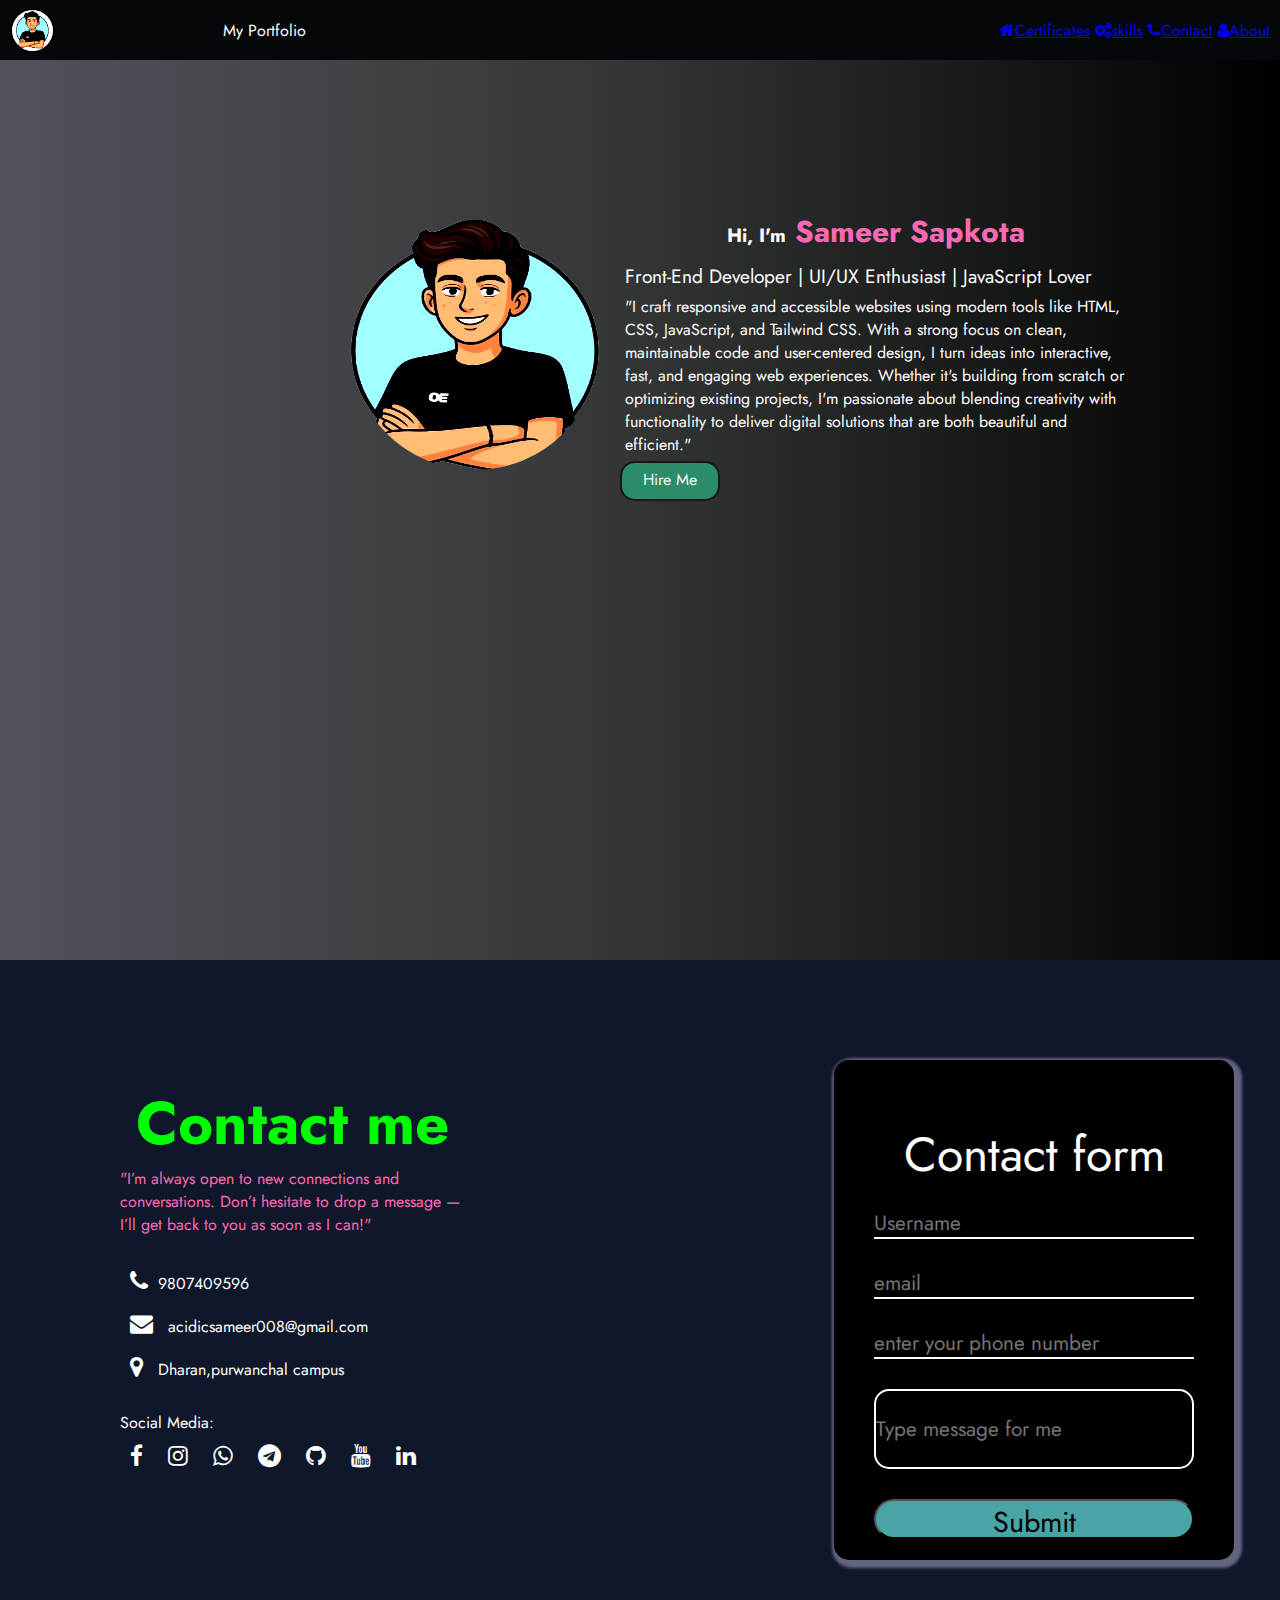
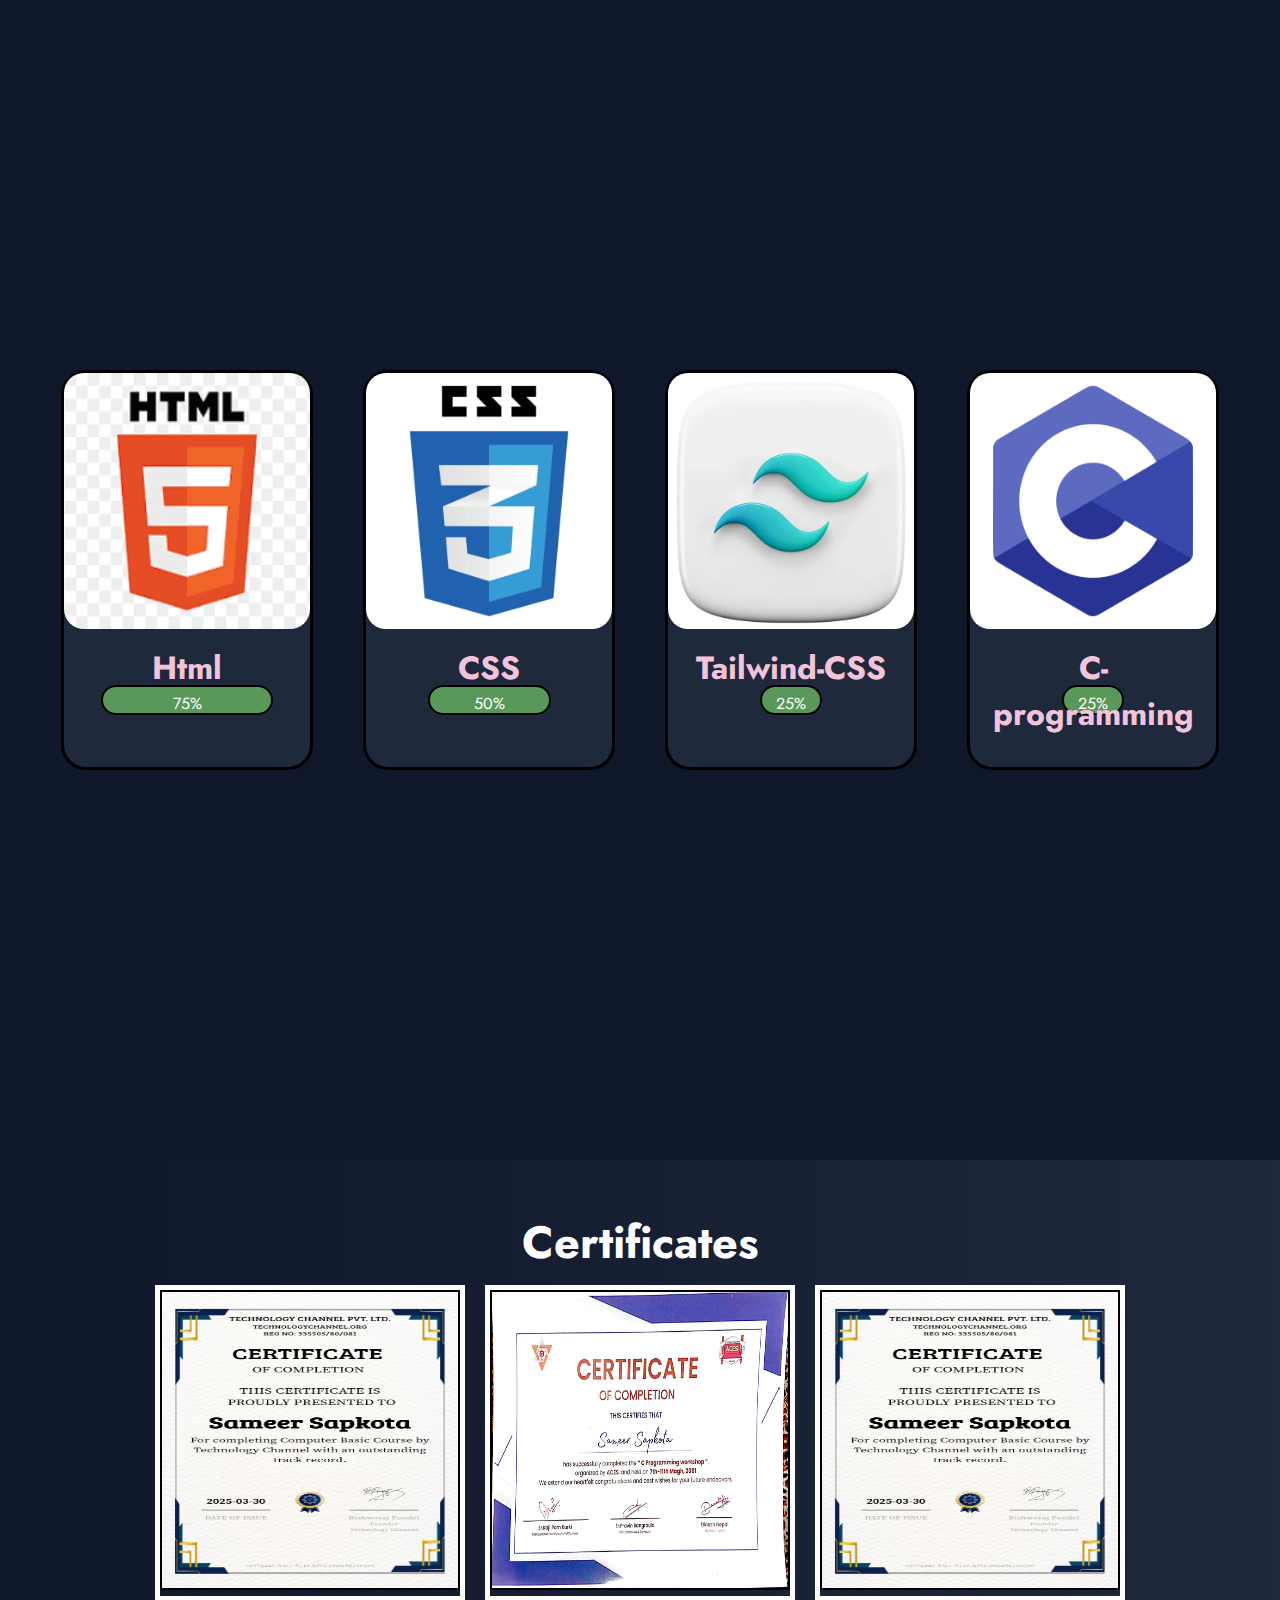
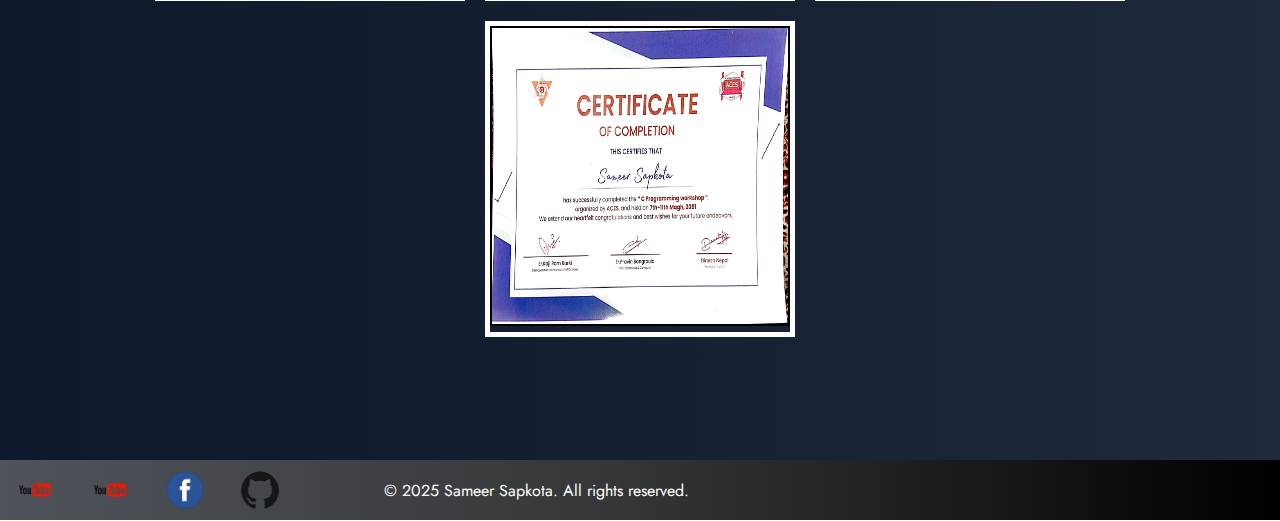
<file: index.html>
<!DOCTYPE html>
<html lang="en">
<head>
    <meta charset="UTF-8">
    <meta name="viewport" content="width=device-width, initial-scale=1.0">
    <link rel="stylesheet" href="style.css">
    <link href='https://fonts.googleapis.com/css?family=Jost' rel='stylesheet'>
   <link rel="shortcut icon" href="logonav.png" type="image/x-icon">
    <link rel="stylesheet" href="https://cdnjs.cloudflare.com/ajax/libs/font-awesome/4.7.0/css/font-awesome.min.css">
   
    <link rel="stylesheet" href="style.css">
</head>
<body>

    <div class="navbar">
    
        <img src="logo.jpg"  class="logo" alt="logo">
        
         <div  class="portfolio">
            <p> My Portfolio</p>
         </div>
        <div class="nav2">
            <a href="#certificates"  ><i class="fa fa-home"></i>Certificates</a>
            <a href="#skills"><i class="fa fa-cogs"></i>skills</a>
            
            <a href="#contact" ><i class="fa fa-phone"></i>Contact</a>
       <a href="#about" ><i class="fa fa-user"></i>About</a>
    </div></div>


<section id="about">
    <div class="herosection ">
        <img src="logonav.png" alt="">
    </div>
    <div class="herotext">
        <h1 class="intro">Hi, I'm<span> Sameer Sapkota</h1></span>
        <p class="infotext1">Front-End Developer | UI/UX Enthusiast | JavaScript Lover</p>
        <p class="infotext2">"I craft responsive and accessible websites using modern tools like HTML, CSS, JavaScript, and Tailwind CSS. With a strong focus on clean, maintainable code and user-centered design, I turn ideas into interactive, fast, and engaging web experiences. Whether it's building from scratch or optimizing existing projects, I'm passionate about blending creativity with functionality to deliver digital solutions that are both beautiful and efficient."</p>
        
        <a href="#contact" target="_blank">Hire Me</a>
    </div>
</section>
<section id="contact">
  <div class="consec1">
<h1> Contact me </h1>
<p> "I’m always open to new connections and conversations. Don’t hesitate to drop a message — I’ll get back to you as soon as I can!" </p><br>
<i class="fa fa-phone"></i>9807409596<br>
<i class="fa fa-envelope"></i> acidicsameer008@gmail.com<br>
<i class="fa fa-map-marker"></i> Dharan,purwanchal campus<br><br>
 Social Media:<br>

<a href="https://www.facebook.com" target="_blank">
  <i class="fa fa-facebook-f"></i>
</a>
<a href="https://www.instagram.com/" target="_blank">
    <i class="fa fa-instagram"> </i></a>
    <a href="http://whatsapp.com" target="_blank" rel="noopener noreferrer">
        <i class="fa fa-whatsapp"></i></a>
        <a href="http://telegram.com" target="_blank" rel="noopener noreferrer">
            <i class="fa fa-telegram"></i></a>
            <a href="http://github.com" target="_blank" rel="noopener noreferrer">
            <i class="fa fa-github"></i></a>
            <a href="http://youtube.com" target="_blank" rel="noopener noreferrer">
            <i class="fa fa-youtube"></i>
            <a href="http://linkedin.com" target="_blank" rel="noopener noreferrer">
            <i class="fa fa-linkedin"></i></a>
            
      
   


</div>
  <div class="consec2"> 
      <div class="text1">
        Contact form</div> 
        <div class="register">
        
            </i><input type="text" placeholder="Username" name="username" /></div>
    <div class="email">
            <input type="email" placeholder="email" name="email" /></div>
            <div class="phone">
             <input type="number" name="number" placeholder="enter your phone number"></div>
             <div class="comment">
                <input type="message" name="message" placeholder="Type message for me ">
             </div>
              <div class="submit">
               <button>Submit</button>
            </div>
    </div>
  </div>
 </section>
<section id="skills">
<div class="skillsec skillsechtml">
    <img src="./image/html.png" alt="">
   <h1>Html</h1> 
   <div class="progress-bar">
   75%
</div>
</div>

<div class="skillsec skillseccss">
     <img src="./image/css.png" alt="">
   <h1>CSS</h1> 
   <div class="progress-bar">
   50%
</div>
</div>
<div class="skillsec  skillsectailwind">
    <img src="./image/tailwind.png" alt="">
   <h1>Tailwind-CSS</h1> 
   <div class="progress-bar">
   25%
</div>
</div>

<div class="skillsec skillseccprogramming">
   <img src="./image/cprogramming.png" alt="">
   <h1>C-programming</h1> 
   <div class="progress-bar">
   25%
</div>
</div>
</section>
<section id="certificates">
    <h3> Certificates</h3>
    <div class="certificatesflex">
        <div class="cf1 cf"><img src="certificate-693.png" alt=""></div>
        <div class="cf2 cf"><img src="workshop.jpg" alt=""></div>
        <div class="cf1 cf"><img src="certificate-693.png" alt=""></div>
        <div class="cf2 cf"><img src="workshop.jpg" alt=""></div>
    </div>
    
</section>

<footer>
    <div class="footer1">
    <a href="https://www.youtube.com/@damnit2"><img src="./image/youtube.png" alt="youtube"></a>
    <a href="https://www.youtube.com/@damnit2"><img src="./image/youtube.png" alt="instagram"></a>
    <a href="https://www.youtube.com/@damnit2"><img src="./image/facebook.png" alt="facebook"></a>
    <a href="https://www.youtube.com/@damnit2"><img src="./image/github.png" alt="github"></a>
   </div>
   <div class="footer2"> © 2025 Sameer Sapkota. All rights reserved.</div>
</footer>
</body>
</html>
</file>
<file: style.css>
* {
  margin: 0px;
  padding: 0px;
  box-sizing: border-box;
  font-family: "jost";
  scroll-behavior: smooth;
}
/* ...........................................navbar................................ */
/* ...........................................navbar................................ */
/* ...........................................navbar................................ */
/* ...........................................navbar................................ */
.navbar {
  height: 60px;
  
  background-color: #05070b;

  display: flex;
  flex-wrap: wrap;
  justify-content: space-between;
  align-items: center;
  padding: 0 10px;
}

nav {
  position: sticky;
  top: 0;
}

.logo {
  height: 45px;
  width: 45px;
  border-radius: 50%;
  margin-right: 10px;
  border: 2px solid rgb(5, 1, 1);
  filter: contrast(1.5) brightness(110%);
}

.nav3 a {
  text-decoration: none;
  color: white;
  padding: 15px;
  display: inline-block;
  margin: 3px;
}

.portfolio {
  width: 50%;
  color: white;
  margin-left: 10px;
}

.nav3 a:hover {
  background-color: rgb(111, 200, 111);
  cursor: pointer;
}

.nav3 a:active {
  background-color: rgb(123, 77, 184);
}

.nav3 i {
  margin-right: 5px;
  color: white;
}

/* --------------------contact------------ */
/* --------------------contact------------ */
/* --------------------contact------------ */
/* --------------------contact------------ */
/* --------------------contact------------ */

#contact {
  display: flex;
  flex-wrap: wrap;
  height: 100vh;
  background-color: #0f172a;
  color: white;

  .consec1 {
    width: 30%;
    margin-left: 100px;
    margin-top: 100px;
    margin-right: 100px;
    /* text-decoration: none;  */
    padding: 20px;
    & h1 {
      font-size: 60px;
      color: lime;
    }

    & i {
      color: white;
      font-size: 23px;
      margin: 10px;
    }
    & p {
      color: hotpink;
    }
    & a {
      text-decoration: none;
    }
  }

  .consec2 {
    /* width:100%; */
    margin-left: 250px;
    margin-top: 100px;
    color: white;
    height: 500px;
    width: 400px;
    background-color: black;
    border-radius: 15px;
    box-shadow: 3px 3px 3px 5px rgba(156, 150, 187, 0.6);
    padding: 20px;
    & .text1 {
      text-align: center;
      font-size: 3rem;
      color: white;
      padding-top: 40px;
    }

    & .register {
      margin-top: 20px;
      margin-left: 20px;
      margin-right: 20px;
      margin-bottom: 30px;
    }
    & .register input {
      width: 100%;
      height: 30px;
      border: none;
      border-bottom: 2px solid white;
      outline: none;
      background: transparent;
      color: white;
      font-size: 1.3rem;
    }
    & .email {
      margin-top: 20px;
      margin-left: 20px;
      margin-right: 20px;
      margin-bottom: 30px;
    }
    & .email input {
      width: 100%;
      height: 30px;
      border: none;
      border-bottom: 2px solid white;
      outline: none;
      background: transparent;
      color: white;
      font-size: 1.3rem;
    }
    & .phone {
      margin-top: 20px;
      margin-left: 20px;
      margin-right: 20px;
      margin-bottom: 30px;
    }
    & .phone input {
      width: 100%;
      height: 30px;
      border: none;
      border-bottom: 2px solid white;
      outline: none;
      background: transparent;
      color: white;
      font-size: 1.3rem;
    }
    & .comment {
      margin-top: 20px;
      margin-left: 20px;
      margin-right: 20px;
      margin-bottom: 30px;
    }
    & .comment input {
      width: 100%;
      height: 80px;
      border: 2px solid white;
      border-radius: 15px;
      outline: none;
      background: transparent;
      color: white;
      font-size: 1.3rem;
    }

    & .submit {
      margin-top: 10px;
      text-align: center;
      margin-left: 20px;
      margin-right: 20px;
    }
    & .submit button {
      width: 100%;
      text-decoration: none;
      background-color: rgb(73, 165, 165);
      height: 40px;
      border-radius: 20px;
      font-size: 1.8rem;
    }
    & .login button:hover {
      background-color: rgb(21, 147, 40);
      color: black;
    }
  }
}

/* ******************************************about****************************************** */
/* ******************************************about****************************************** */
/* ******************************************about****************************************** */
/* ******************************************about****************************************** */
/* ******************************************about****************************************** */
#about {
  background: linear-gradient(90deg, #50535b, #333535, black);
  display: flex;
 
  height: 100vh;
  color: white;
}

.herosection img {
  height: 250px;
  width: 250px;
  border-radius: 50%;
  margin-left: 350px;
  margin-top: 160px;
  filter: contrast(1.4) brightness(110%);
}

.herotext {
  color: white;
  width: 40%;
  margin-top: 150px;
  margin-left: 20px;
}
.herotext span {
  color: hotpink;
  font-size: 30px;
}
.herotext a {
  display: block;
  text-decoration: none;
  color: rgb(247, 243, 246);
  border: 2px solid rgb(23, 23, 23);
  background-color: rgb(43, 140, 105);
  height: 40px;
  width: 100px;
  border-radius: 15px;
  text-align: center;
  padding: 5px;
}

.intro {
  padding-bottom: 4px;
  font-size: larger;
  white-space: nowrap;
  overflow: hidden;
  animation-name: typing, blink;
  animation-duration: 4s, 0.7s;
  animation-timing-function: steps(30, end), step-end;
  animation-iteration-count: infinite, infinite;
}

@keyframes typing {
  from {
    width: 0;
  }
  to {
    width: 280px;
  }
}

@keyframes blink {
  from,
  to {
    border-color: transparent;
  }
  50% {
    border-color: black;
  }
}

.infotext1 {
  font-size: larger;
  color: white;
  margin: 5px;
}
.infotext2 {
  margin: 5px;
  font-size: medium;
  color: white;
}
.herotext :last-child:hover{
background-color: rgb(1, 15, 1);
color:white;
transition: all;
transition-duration: 1s;
transition-timing-function: ease-in-out;
transform: scale(1.1);
height:40px;
width:110px;

}

/* ################################################# footer##################################################### */
/* ################################################# footer##################################################### */
/* ################################################# footer##################################################### */
/* ################################################# footer##################################################### */
/* ################################################# footer##################################################### */
footer {
  height: 60px;
  display: flex;
  background: linear-gradient(90deg, #50535b, #333535, black);

  box-sizing: border-box;
}
.footer2 {
  color: white;
  width: 50%;

  align-content: center;
}
.footer1 {
  justify-content: center;
  width: 30%;
}

footer img {
  height: 50px;
  padding-left: 10px;
  padding-right: 10px;
  margin-top: 5px;
  display: inline block;
  align-content: center;
  box-sizing: border-box;
  background-size: cover;
}
footer img:hover {
  background-color: white;
  border: 1px solid black;
  border-radius: 15px;
}
/* !!!!!!!!!!!!!!!!!!!!!!!!!!!!!!!!!!!!   skills !!!!!!!!!!!!!!!!!!!!!!!!!!!!!!!!!!!!!!!!!! */
/* !!!!!!!!!!!!!!!!!!!!!!!!!!!!!!!!!!!!   skills !!!!!!!!!!!!!!!!!!!!!!!!!!!!!!!!!!!!!!!!!! */
/* !!!!!!!!!!!!!!!!!!!!!!!!!!!!!!!!!!!!   skills !!!!!!!!!!!!!!!!!!!!!!!!!!!!!!!!!!!!!!!!!! */
/* !!!!!!!!!!!!!!!!!!!!!!!!!!!!!!!!!!!!   skills !!!!!!!!!!!!!!!!!!!!!!!!!!!!!!!!!!!!!!!!!! */
/* !!!!!!!!!!!!!!!!!!!!!!!!!!!!!!!!!!!!   skills !!!!!!!!!!!!!!!!!!!!!!!!!!!!!!!!!!!!!!!!!! */

#skills {
  height: 100vh;
  background-color: #0f172a;
  color: white;

  justify-content: center;
  /* margin:10px; */
  padding: 10px;
  column-gap: 50px;
  row-gap: 10px;
  display: flex;
  flex-wrap: wrap;
}
h1 {
  text-align: center;
  display: block;
}
.skillsec {
  margin-top: 100px;
  color: rgb(243, 195, 219);
  border: 2px solid white;
  flex-basis: 20%;
  height: 400px;
  border: 3px solid black;
  border-radius: 25px;
  background-color: #1e293b;
  & img {
    width: 100%;
    height: 65%;
    border-radius: 20px;
  }
  & h1 {
    height: 30px;
    text-align: center;
    margin: 10px;
  }
}
.skillsechtml {
  .progress-bar {
    border-radius: 15px;
    border: 2px solid black;
    width: 70%;
    background: rgb(88, 152, 88);
    color: white;
    height: 30px;
    text-align: center;
    margin: auto;
    padding: 5px;
  }
}
.skillseccss {
  .progress-bar {
    border-radius: 15px;
    border: 2px solid black;
    width: 50%;

    background: rgb(88, 152, 88);
    color: white;

    height: 30px;
    text-align: center;
    margin: auto;
    padding: 5px;
  }
}
.skillsectailwind {
  .progress-bar {
    border-radius: 15px;
    border: 2px solid black;
    width: 25%;
    background: rgb(88, 152, 88);
    color: white;
    height: 30px;
    text-align: center;
    margin: auto;
    padding: 5px;
  }
}
.skillseccprogramming {
  .progress-bar {
    border: 2px solid black;
    width: 25%;
    border-radius: 15px;
    background: rgb(88, 152, 88);
    color: white;
    height: 30px;
    text-align: center;
    margin: auto;
    padding: 5px;
  }
}
.skillsec:hover {
  transform: scale(1.1);
  color: White;
}
/* &&&&&&&&&&&&&&&&&&&&&&&&&&&&&&&&&&&&&&&&&&& Certificates&&&&&&&&&&&&&&&&&&&&&&&&&&&&&&&&&&&&&&&&&&&&&&&& */
/* &&&&&&&&&&&&&&&&&&&&&&&&&&&&&&&&&&&&&&&&&&& Certificates&&&&&&&&&&&&&&&&&&&&&&&&&&&&&&&&&&&&&&&&&&&&&&&& */
/* &&&&&&&&&&&&&&&&&&&&&&&&&&&&&&&&&&&&&&&&&&& Certificates&&&&&&&&&&&&&&&&&&&&&&&&&&&&&&&&&&&&&&&&&&&&&&&& */
/* &&&&&&&&&&&&&&&&&&&&&&&&&&&&&&&&&&&&&&&&&&& Certificates&&&&&&&&&&&&&&&&&&&&&&&&&&&&&&&&&&&&&&&&&&&&&&&& */
/* &&&&&&&&&&&&&&&&&&&&&&&&&&&&&&&&&&&&&&&&&&& Certificates&&&&&&&&&&&&&&&&&&&&&&&&&&&&&&&&&&&&&&&&&&&&&&&& */
#certificates {
  padding: 50px;
  height: 100vh;
  background: linear-gradient(to right, #0f172a, #1e293b);
  color: white;
  row-gap: 10px;
  & img {
    height: 300px;
    width: 300px;
    border: 2px solid black;
  }
}

.certificatesflex {
  display: flex;
  flex-wrap: wrap;
  justify-content: center;
  align-items: center;
}
.cf {
  margin: 10px;

  border: 5px solid white;
}
#certificates h3 {
  font-size: 45px;
  text-align: center;
}
</file>
